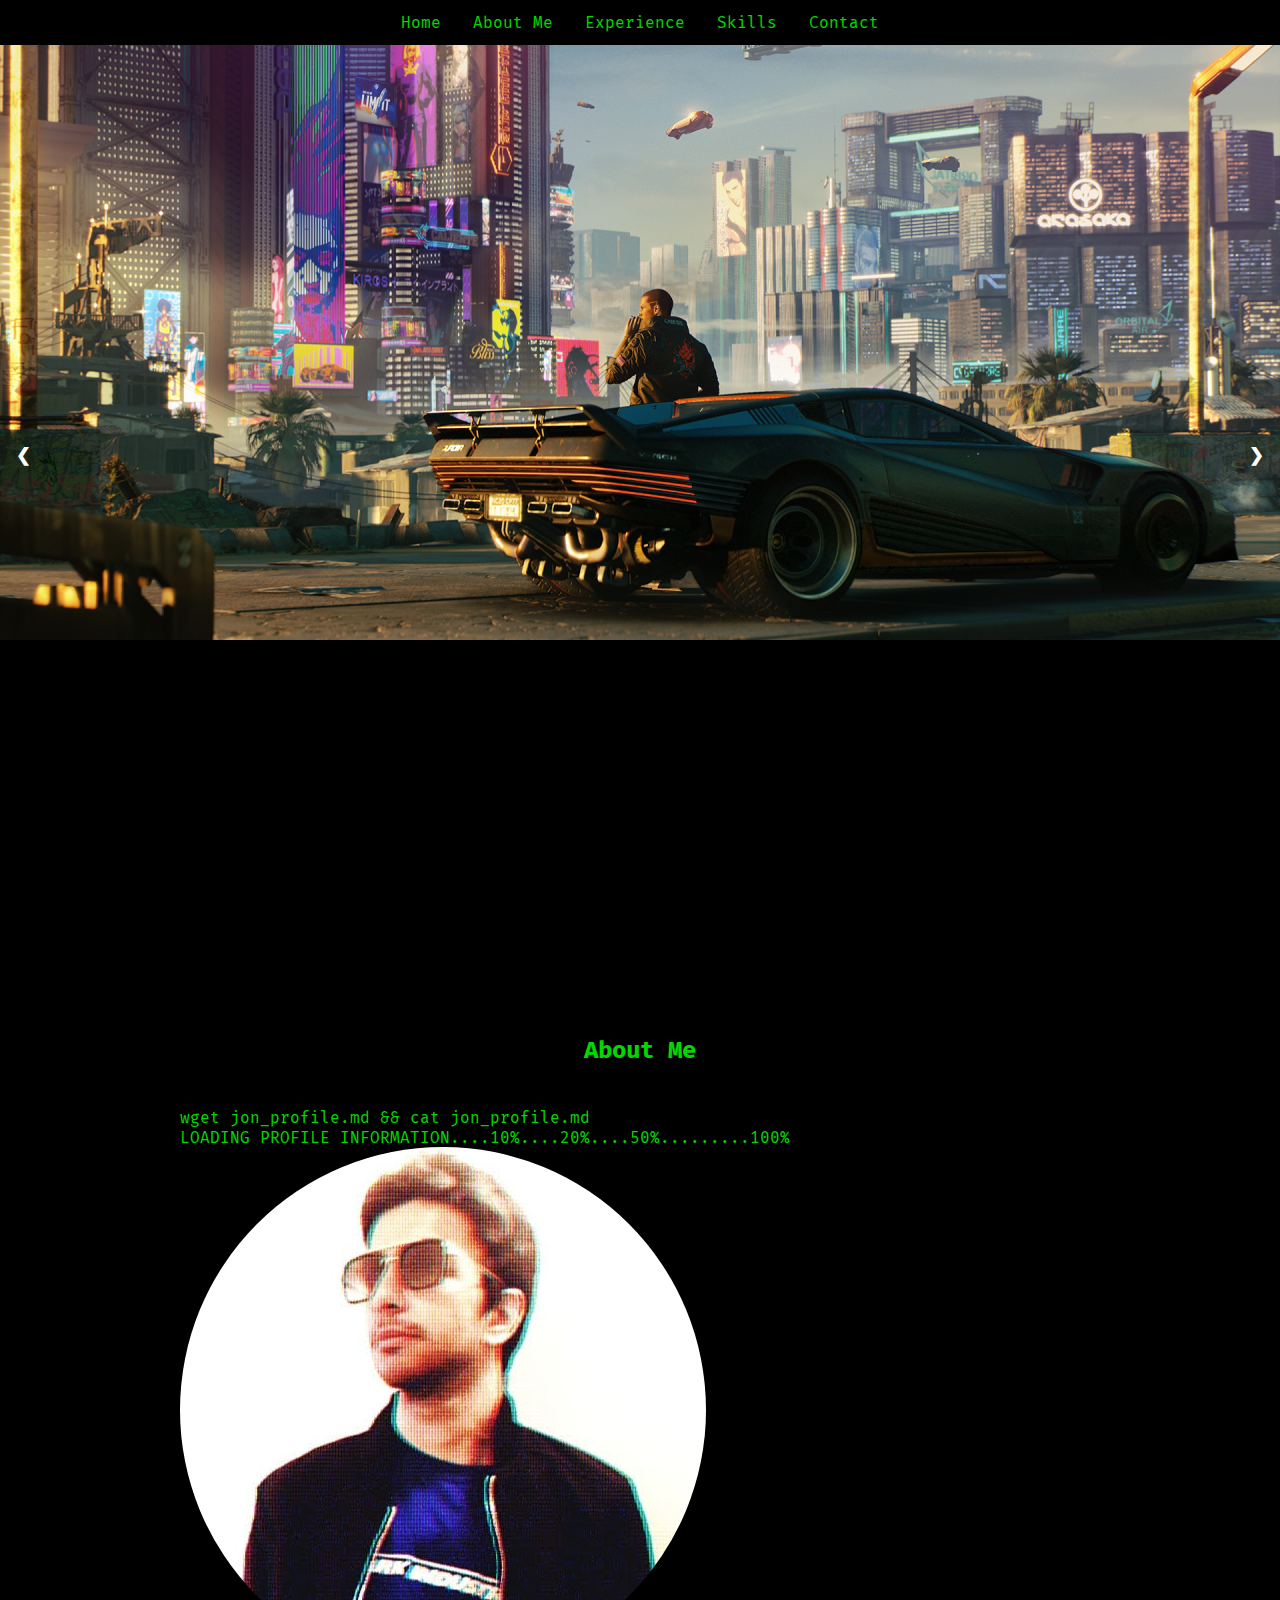
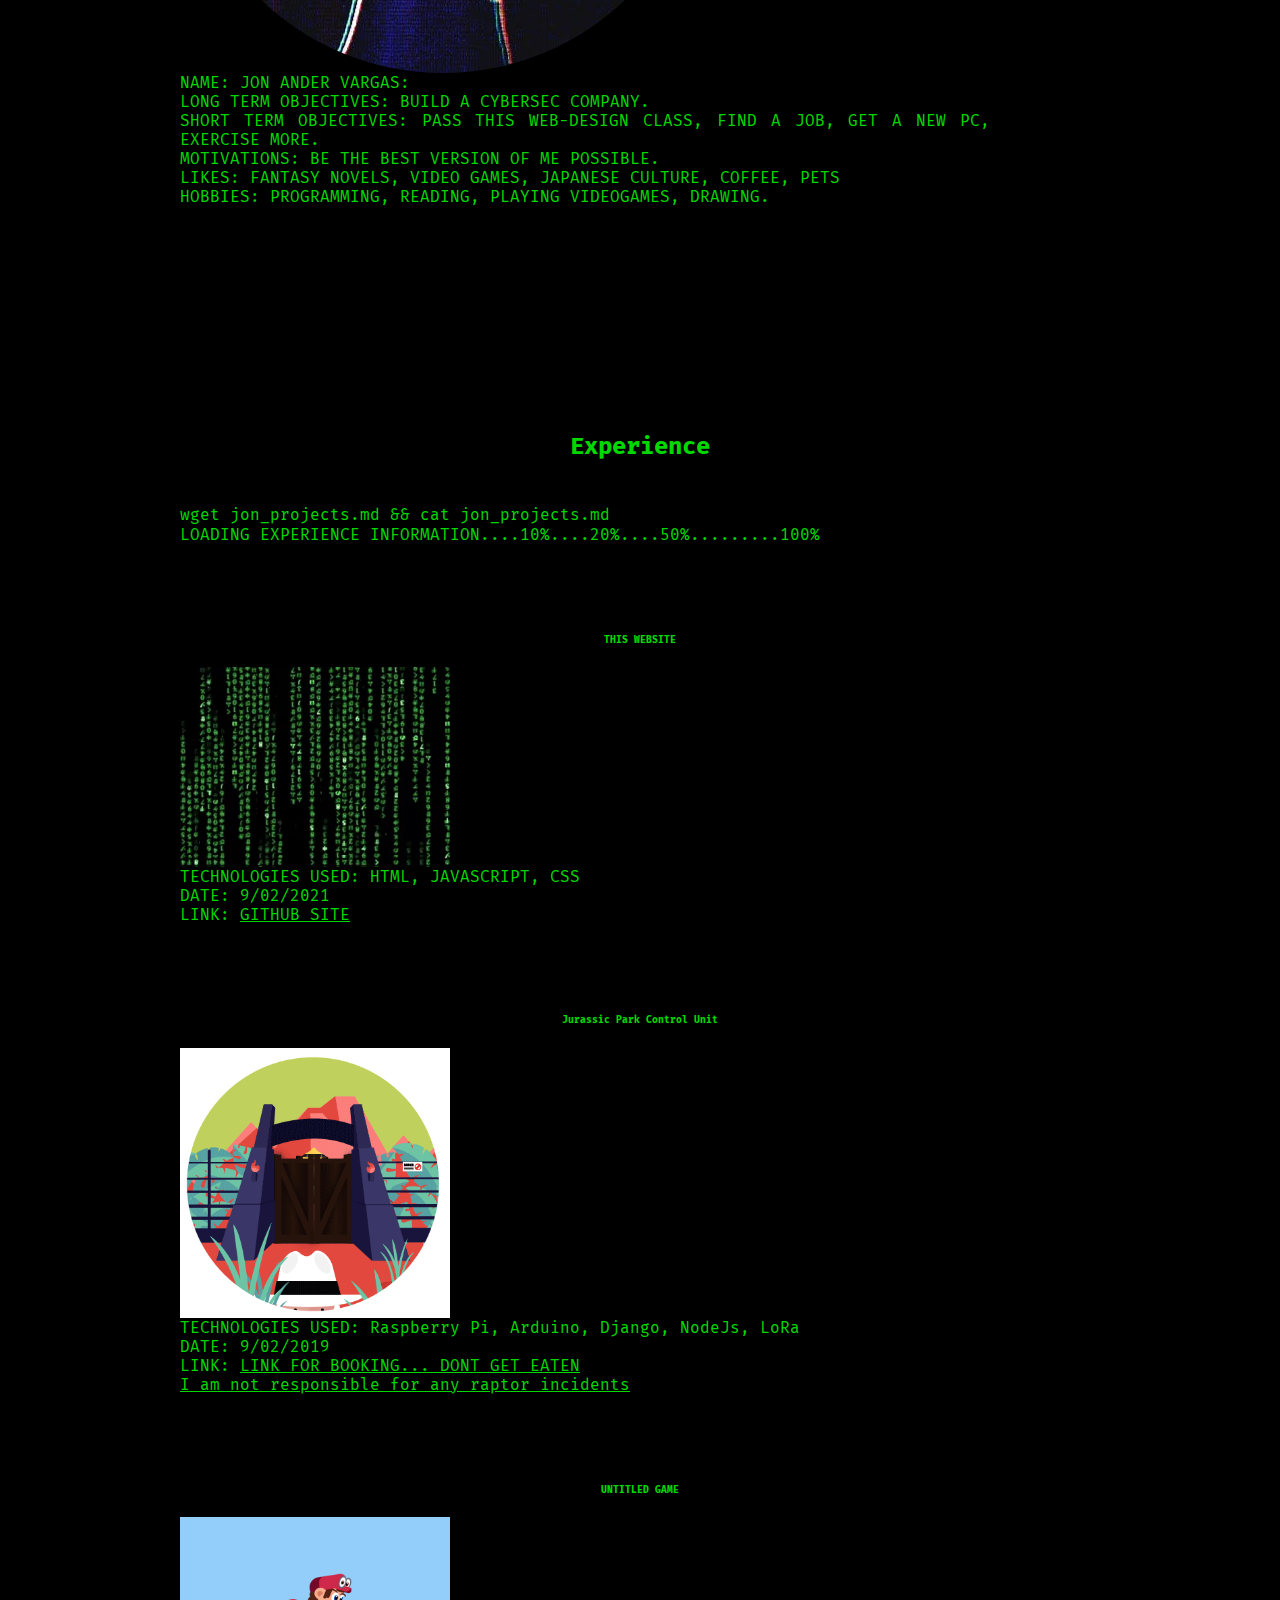
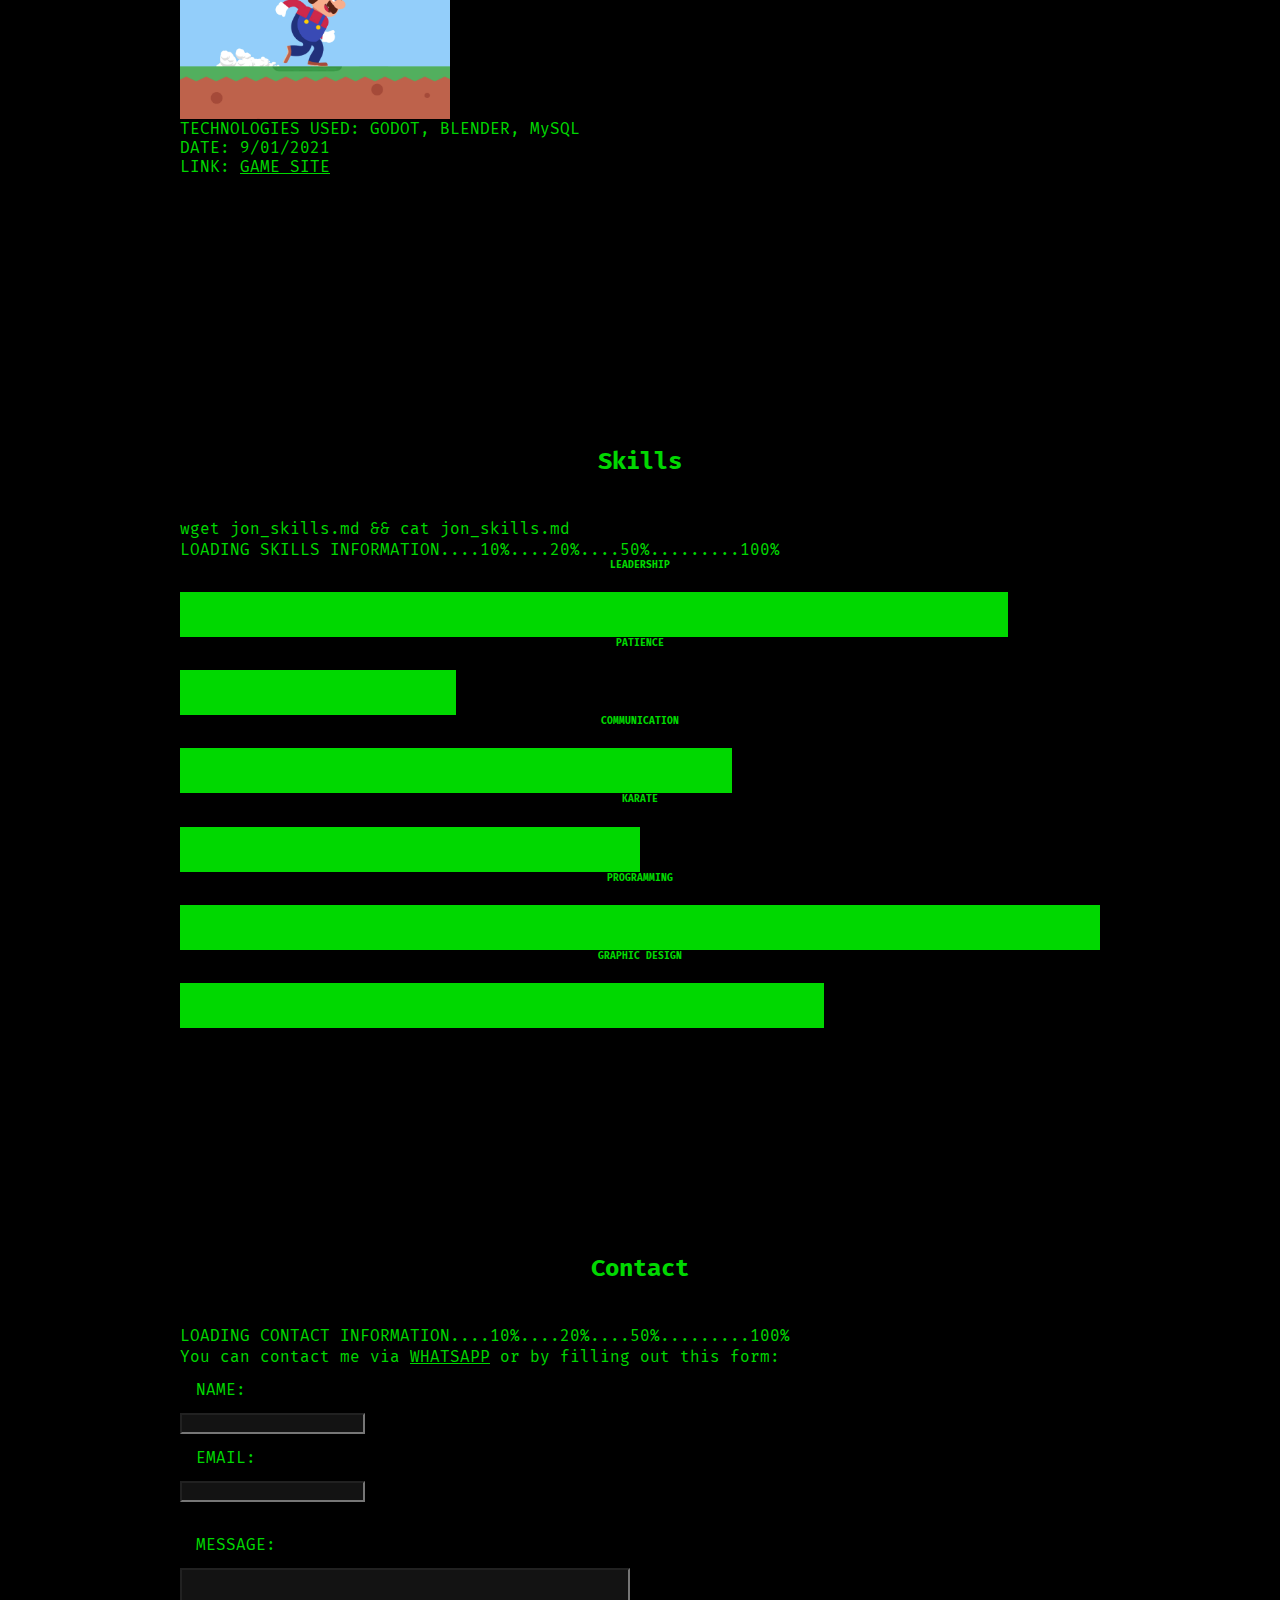
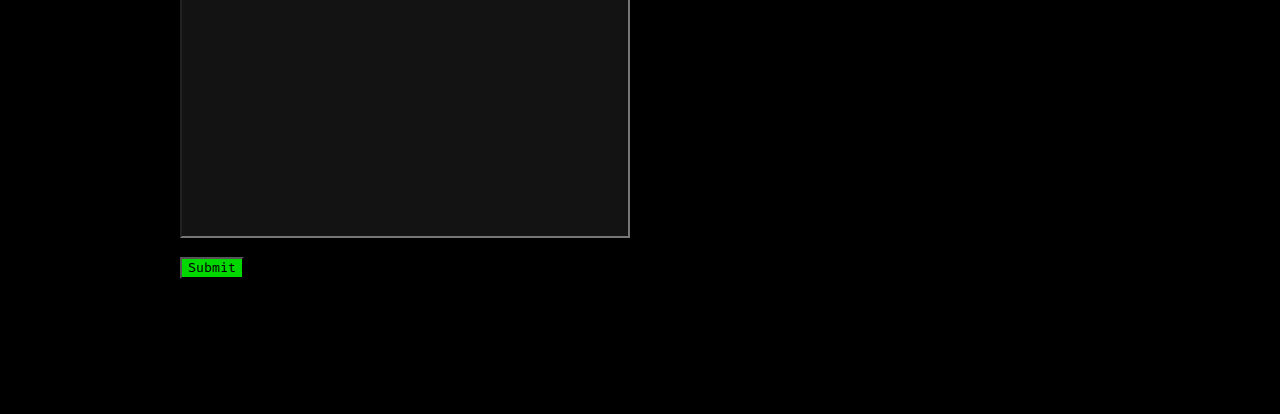
<file: index.html>
<!DOCTYPE html>
<html lang="en">
<head>
    <meta charset="UTF-8">
    <meta http-equiv="X-UA-Compatible" content="IE=edge">
    <meta name="viewport" content="width=device-width, initial-scale=1.0">
    <title>Jon Vargas</title>
    <link rel="stylesheet" href="/Styles/style.css">
    <script defer src="/Scripts/main.js"></script>

</head>

<nav class="navbar">
    <ul>
        <li><a href="#Home">Home</a></li>
        <li> <a href="#AboutMe">About Me</a> </li>
        <li> <a href="#Experience">Experience</a> </li>
        <li> <a href="#Skills">Skills</a> </li>
        <li> <a href="#Contact">Contact</a> </li>
    </ul>
</nav>

<body>
    <div class="slideshow-container" id="Home">
        <div class="mySlides fade">
          <div class="numbertext">1 / 3</div>
          <img src="/img/Carousel/CP77_Screenshot_Night_City-1920x1080-1280x640.png" class="carouselimg">
        </div>
        
        <div class="mySlides fade">
          <div class="numbertext">2 / 3</div>
          <img src="/img/Carousel/Cyberpunk-2077-Jun-25th-Screenshots-9-2060x1159.jpg" class="carouselimg">
        </div>
        
        <div class="mySlides fade">
          <div class="numbertext">3 / 3</div>
          <img src="/img/Carousel/Cyberpunk-2077-new-screenshots-August-2020-7.jpg" class="carouselimg">
        </div>
        
        <a class="prev" onclick="plusSlides(-1)">&#10094;</a>
        <a class="next" onclick="plusSlides(1)">&#10095;</a>
        
    </div>

    <section id="AboutMe">
        <h1>About Me</h1>
        <span class="text">wget jon_profile.md && cat jon_profile.md</span> <br>
        <span class="text">LOADING PROFILE INFORMATION....10%....20%....50%.........100%</span> <br>
        <img src="/img/profile.jpg" alt="" class = "profilepic">
        <span class="text">NAME: JON ANDER VARGAS: <br> LONG TERM OBJECTIVES: BUILD A CYBERSEC COMPANY. <br> SHORT TERM OBJECTIVES: PASS THIS WEB-DESIGN CLASS, FIND A JOB, GET A NEW PC, EXERCISE MORE. <br> MOTIVATIONS: BE THE BEST VERSION OF ME POSSIBLE. <br> LIKES: FANTASY NOVELS, VIDEO GAMES, JAPANESE CULTURE, COFFEE, PETS <br> HOBBIES: PROGRAMMING, READING, PLAYING VIDEOGAMES, DRAWING. <br></span>
        
    </section>

    <section id="Experience">
        <h1>Experience</h1>
        <span class="text">wget jon_projects.md && cat jon_projects.md</span> <br>
        <span class="text">LOADING EXPERIENCE INFORMATION....10%....20%....50%.........100%</span> <br>

        <div class="exp">
            <h2>THIS WEBSITE</h2>
            <img src="/img/placeholder.webp" alt="" class = "placeholder">
            <span class="text">TECHNOLOGIES USED: HTML, JAVASCRIPT, CSS <br> DATE: 9/02/2021 <br> LINK: <a href="https://jonvargas9.github.io/index.html" class="linktext">GITHUB SITE</a></span>
        </div>

        <div class="exp">
        <h2>Jurassic Park Control Unit</h2>
        <img src="/img/jurassic.gif" alt="" class = "placeholder">
        <span class="text">TECHNOLOGIES USED: Raspberry Pi, Arduino, Django, NodeJs, LoRa <br> DATE: 9/02/2019 <br> LINK: <a href="https://jonvargas9.github.io/index.html" class="linktext">LINK FOR BOOKING... DONT GET EATEN</a><br><a href="/raptor.html"  class="linktext">I am not responsible for any raptor incidents</a></span>
        </div>

        <div class="exp">
            <h2>UNTITLED GAME</h2>
            <img src="/img/mario.gif" alt="" class = "placeholder">
            <span class="text">TECHNOLOGIES USED: GODOT, BLENDER, MySQL <br> DATE: 9/01/2021 <br> LINK: <a href="https://jonvargas9.github.io/index.html" class="linktext">GAME SITE</a></span>
        </div>


    </section>

    <section id="Skills">
        
        <h1>Skills</h1>
        <span class="text">wget jon_skills.md && cat jon_skills.md</span> <br>
        <span class="text">LOADING SKILLS INFORMATION....10%....20%....50%.........100%</span> <br>

        <div id="skillset">
            
        </div>
        
    </section>

    <section id="Contact">
        <h1>Contact</h1>
        <span class="text">LOADING CONTACT INFORMATION....10%....20%....50%.........100%</span> <br>
        <span class="text">You can contact me via <a href="https://wa.me/584122718282" class="linktext">WHATSAPP</a> or by filling out this form:</span>

        <form name="myForm" action="javascript:void(0);" onsubmit="return validateForm()" method="post" class="form">

            <span class="textform">NAME:</span><input type="text" name="fname" class="input">

            <span class="textform">EMAIL:</span><input type="text" name="femail" class="input"><br>

            <span class="textform">MESSAGE:</span><input type="text" name="fmessage" class="message"><br>

            <input type="submit" value="Submit" class="button">

          </form>

    </section>
        
</body>

</html>
</file>
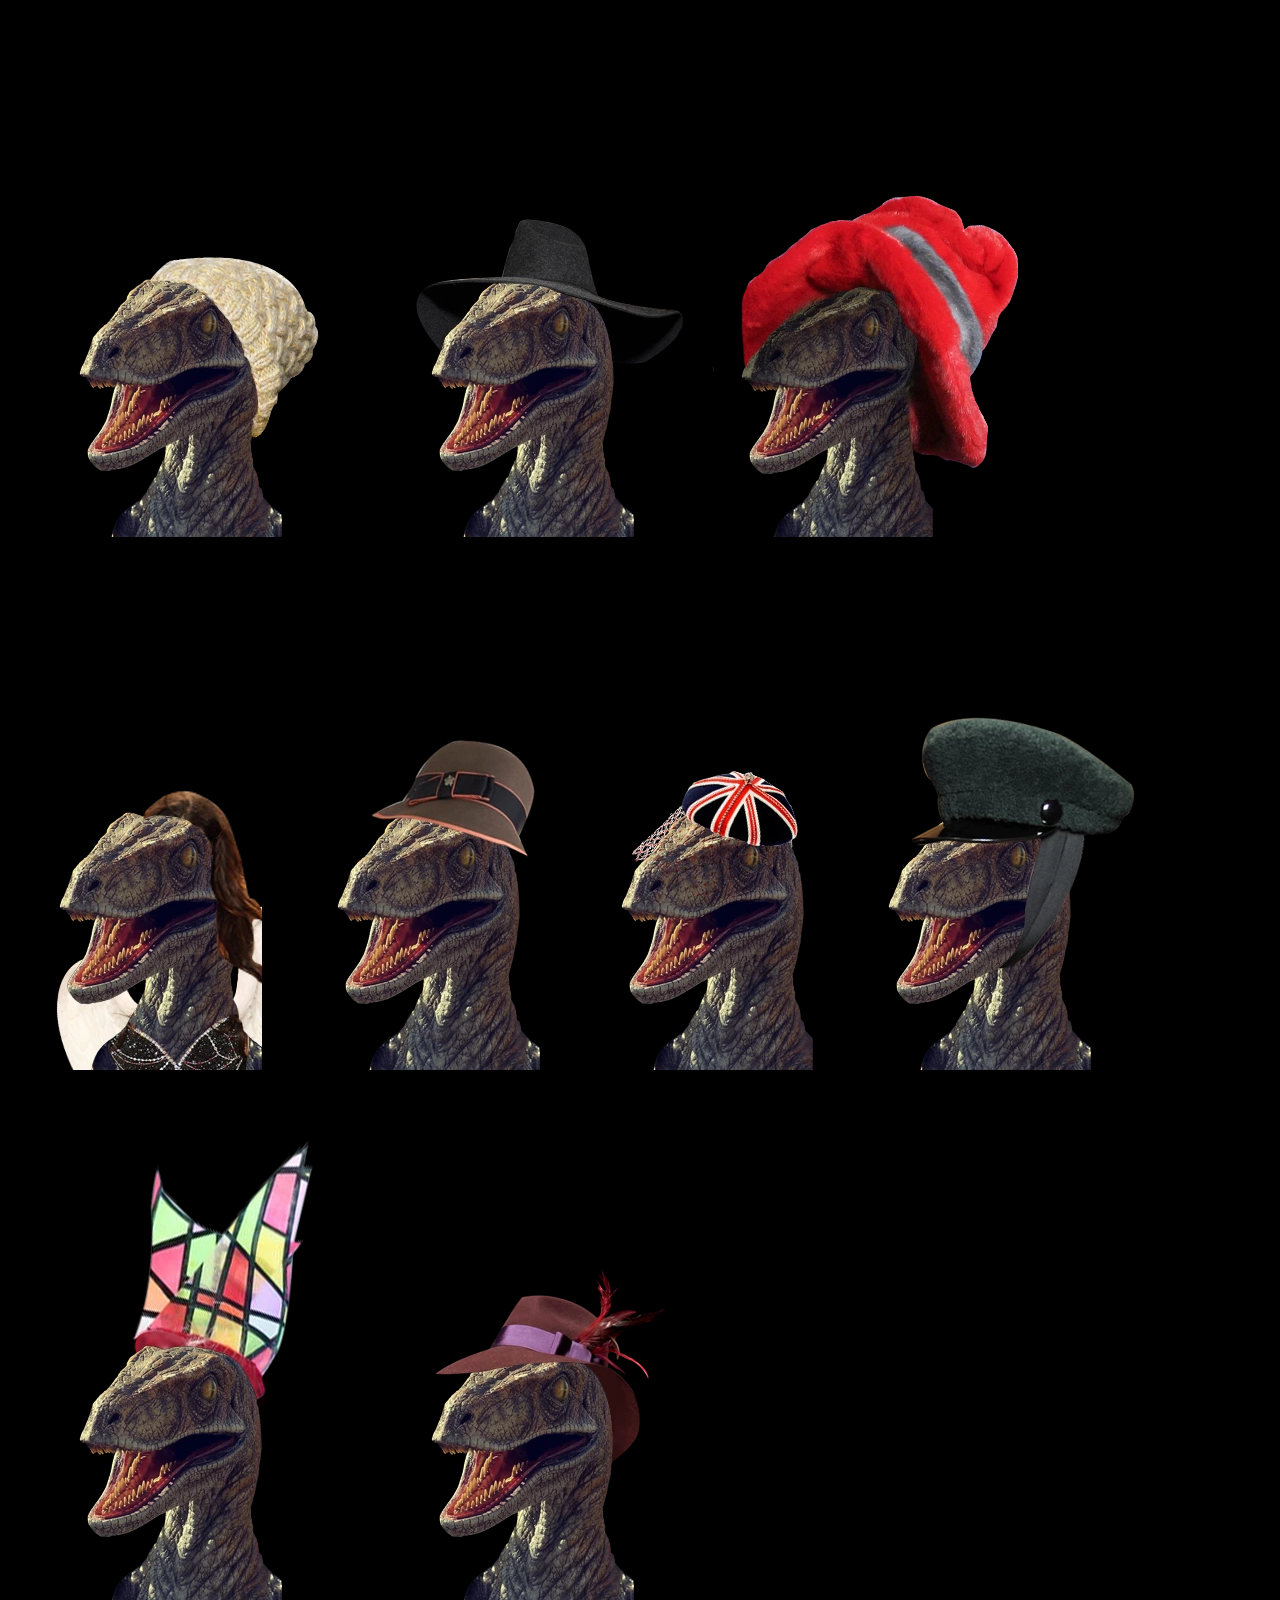
<file: raptor.html>
<!DOCTYPE html>
<html lang="en">
<head>
    <meta charset="UTF-8">
    <meta http-equiv="X-UA-Compatible" content="IE=edge">
    <meta name="viewport" content="width=device-width, initial-scale=1.0">
    <title>RaptorAttack</title>
    <link rel="stylesheet" href="/Styles/raptor.css">
</head>
<body>
    <img src="/img/RaptorsCage/1.webp" alt="">
    <img src="/img/RaptorsCage/2.webp" alt="">
    <img src="/img/RaptorsCage/3.webp" alt="">
    <img src="/img/RaptorsCage/4.webp" alt="">
    <img src="/img/RaptorsCage/5.webp" alt="">
    <img src="/img/RaptorsCage/6.webp" alt="">
    <img src="/img/RaptorsCage/7.webp" alt="">
    <img src="/img/RaptorsCage/8.webp" alt="">
    <img src="/img/RaptorsCage/9.webp" alt="">
    
</body>
</html>
</file>
<file: Styles/style.css>
@import url('https://fonts.googleapis.com/css?family=Fira+Mono:400');

* {box-sizing: border-box}


body{
    background-color: rgb(0, 0, 0);
    font-family: 'Fira Mono', monospace;
    height: auto;
    padding: 0;
    margin: 0;
}

.mySlides {
    display: none;
    align-items: center;
    padding-right: auto;
    padding-left: auto;
    vertical-align: middle;
    height: 100vh;
}
img {vertical-align: middle;}

/* Slideshow container */
.slideshow-container {
  padding-left: auto;
  padding-right: auto;
  max-width: 100%;
  max-height: 100vh;
  object-fit: cover;
  margin: auto;
  margin-bottom: 0;
}

/* Next & previous buttons */
.prev, .next {
  cursor: pointer;
  position: absolute;
  top: 50%;
  width: auto;
  padding: 16px;
  margin-top: -22px;
  color: white;
  font-weight: bold;
  font-size: 18px;
  transition: 0.6s ease;
  border-radius: 0 3px 3px 0;
  user-select: none;
}

/* Position the "next button" to the right */
.next {
  right: 0;
  border-radius: 3px 0 0 3px;
}

/* On hover, add a black background color with a little bit see-through */
.prev:hover, .next:hover {
  background-color: rgba(0,0,0,0.8);
}

/* Caption text */
.captiontext {
  display: block;
  position: relative;
  color: #f2f2f2;
  font-size: 15px;
  padding: 8px 12px;
  width: 100%;
  margin-bottom: 1vh;
  text-align: center;
  z-index: 1;
}

/* Number text (1/3 etc) */
.numbertext {
  color: #f2f2f2;
  font-size: 12px;
  padding: 8px 12px;
  position: absolute;
  top: 0;
}

.active, .dot:hover {
  background-color: #717171;
}

/* Fading animation */
.fade {
  -webkit-animation-name: fade;
  -webkit-animation-duration: 1.5s;
  animation-name: fade;
  animation-duration: 1.5s;
}

@-webkit-keyframes fade {
  from {opacity: .4} 
  to {opacity: 1}
}

@keyframes fade {
  from {opacity: .4} 
  to {opacity: 1}
}

.carouselimg{
    width: 100%;
    max-height: 100vh;
    margin-left: auto;
    margin-right: auto;
    display: block;
    overflow: hidden;
}






section{
    margin-top: 5vh;
    margin-bottom: 5vh;
    padding: 10vh 20vh 10vh 20vh;
    height: auto;
    overflow: hidden;
}

h1{
    margin-top: 0;
    flex-shrink: 0.2;
    font-size-adjust: 0.2;
    color: rgb(0, 216, 0);
    font-size: 5vw;
    text-align: center;
    font-family: 'Fira Mono', monospace;
    text-decoration: none;
    animation: glitch 1s linear infinite;
    z-index: 0;
}

h2{
    margin-top: 0;
    flex-shrink: 0.2;
    font-size-adjust: 0.2;
    color: rgb(0, 216, 0);
    font-size: 2vw;
    text-align: center;
    font-family: 'Fira Mono', monospace;
    text-decoration: none;
    animation: glitch 1s linear infinite;
    z-index: 0;
}

span.text {
    display: inline-block;
    position: relative;
    color: rgb(0, 216, 0);
    width: 90vh;
    vertical-align: middle;
    font-family: 'Fira Mono', monospace;
    font-style: normal;
    text-align: justify;

}

.linktext{

    color: rgb(0, 216, 0);
}

.navbar{
    overflow: hidden;
    position: fixed;
    display: flex;
    align-items: center;
    background-color: black;
    top: 0;
    left: 0;
    height: 5vh;
    width: 100%;
    padding: 0;
    z-index: 3;
    
}

.navbar ul{

    list-style-type: none;
    padding: 0;
    margin-right: auto;
    margin-left: auto;
    text-decoration: none;

}

.navbar ul li{
    float: left;
}
.navbar ul li a{
    font-family: 'Fira Mono', monospace;
    padding: 14px 16px;
    display: block;
    text-align: center;
    color: rgb(0, 216, 0);
    text-decoration: none;

}



@keyframes glitch{
    2%,64%{
      transform: translate(2px,0) skew(2deg);
    }
    4%,20%{
      transform: translate(-2px,0) skew(0deg);
    }
    62%{
      transform: translate(0,0) skew(-2deg); 
    }
}

h1:before,
h1:after{
/* content: attr(title); */
content: attr(h1);
position: absolute;
left: 0;
}

h1:before{
animation: glitchTop 0.5s linear infinite;
clip-path: polygon(0 0, 100% 0, 100% 33%, 0 99%);
-webkit-clip-path: polygon(0 0, 100% 0, 100% 99%, 0 99%);
}

@keyframes glitchTop{
2%,64%{
    transform: translate(2px,-2px);
}
40%,60%{
    transform: translate(-2px,2px);
}
62%{
    transform: translate(13px,-22px) skew(-13deg); 
}
}

h1:after{
animation: glitchBotom 0.5s linear infinite;
clip-path: polygon(0 99%, 100% 67%, 100% 100%, 0 100%);
-webkit-clip-path: polygon(0 67%, 100% 80%, 100% 100%, 0 100%);
}

@keyframes glitchBotom{
2%,64%{
    transform: translate(-2px,0);
}
4%,60%{
    transform: translate(-2px,0);
}
62%{
    transform: translate(-22px,5px) skew(-13deg); 
}
}

.profilepic{
    display: inline-block;
    border-radius: 100%;
}

.Experience{
    width: 100%;
    display: inline-table;
    align-content: center;
}

.exp{
    margin: 10vh auto 5vh auto;
}

.placeholder{

    max-width: 30vh;
}


.form{
    display: block;
    width: 100%;
    align-content: center;
}

.textform{
    font-family: 'Fira Mono', monospace;
    display: inline-block;
    padding: 14px 16px;
    text-align: center;
    color: rgb(0, 216, 0);
    text-decoration: none;
}

.button{
    font-family: 'Fira Mono', monospace;
    color: black;
    background-color: rgb(0, 216, 0);
    margin-left: auto;
    margin-right: auto;
}

.input{
    display: block;
    background-color: rgb(19, 19, 19);
    color:rgb(0, 216, 0);
    text-justify: auto; 
}

.message{
    width: 50vh;
    height: 30vh;
    display: block;
    background-color: rgb(19, 19, 19);
    color:rgb(0, 216, 0);
    text-justify: auto;
}

.wrapper{
    margin:auto;
    color: rgb(0, 216, 0);
}

.xpbar{
    width: 100%;
    height: 5vh;
    background-color:rgb(0, 216, 0);
}
</file>
<file: Styles/raptor.css>
body{
    background-color: black;
}
</file>
